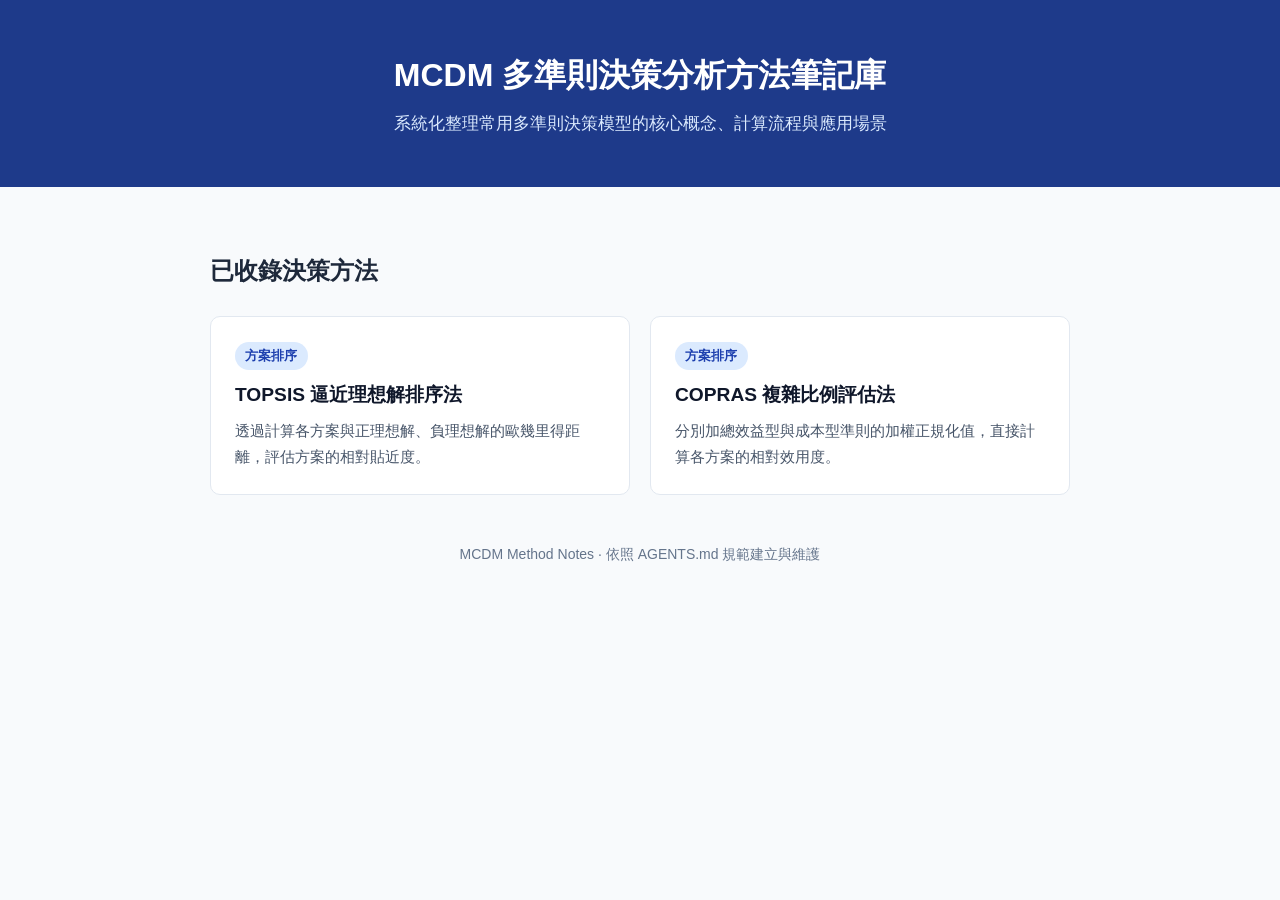
<file: index.html>
<!DOCTYPE html>
<html lang="zh-Hant">
<head>
  <meta charset="UTF-8">
  <meta name="viewport" content="width=device-width, initial-scale=1.0">
  <title>MCDM 多準則決策分析方法筆記庫</title>
  <link rel="stylesheet" href="css/style.css">
</head>
<body>
  <header class="site-header">
    <h1>MCDM 多準則決策分析方法筆記庫</h1>
    <p>系統化整理常用多準則決策模型的核心概念、計算流程與應用場景</p>
  </header>

  <main class="container">
    <h2>已收錄決策方法</h2>
    <div class="method-grid">
      <a class="card" href="methods/topsis.html">
        <span class="badge">方案排序</span>
        <h3>TOPSIS 逼近理想解排序法</h3>
        <p>透過計算各方案與正理想解、負理想解的歐幾里得距離，評估方案的相對貼近度。</p>
      </a>

      <a class="card" href="methods/copras.html">
        <span class="badge">方案排序</span>
        <h3>COPRAS 複雜比例評估法</h3>
        <p>分別加總效益型與成本型準則的加權正規化值，直接計算各方案的相對效用度。</p>
      </a>
    </div>

    <footer>
      MCDM Method Notes · 依照 AGENTS.md 規範建立與維護
    </footer>
  </main>
</body>
</html>
</file>
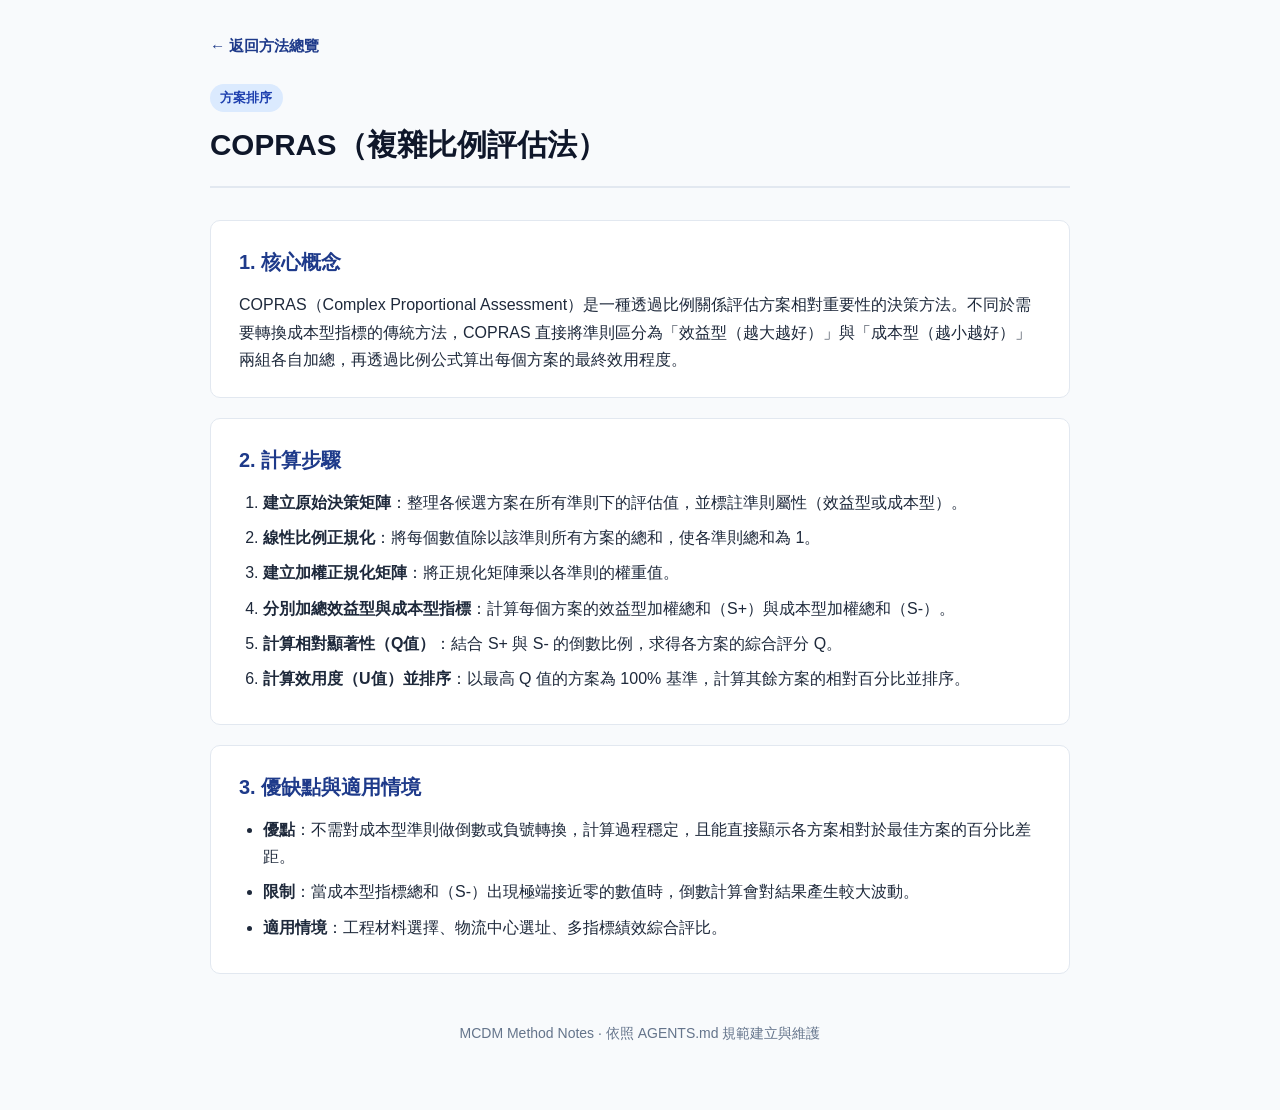
<file: methods/copras.html>
<!DOCTYPE html>
<html lang="zh-Hant">
<head>
  <meta charset="UTF-8">
  <meta name="viewport" content="width=device-width, initial-scale=1.0">
  <title>COPRAS 複雜比例評估法 - MCDM 筆記庫</title>
  <link rel="stylesheet" href="../css/style.css">
</head>
<body>
  <main class="container">
    <nav class="top-nav">
      <a href="../index.html">← 返回方法總覽</a>
    </nav>

    <div class="method-header">
      <span class="badge">方案排序</span>
      <h1>COPRAS（複雜比例評估法）</h1>
    </div>

    <section class="section-box">
      <h2>1. 核心概念</h2>
      <p>COPRAS（Complex Proportional Assessment）是一種透過比例關係評估方案相對重要性的決策方法。不同於需要轉換成本型指標的傳統方法，COPRAS 直接將準則區分為「效益型（越大越好）」與「成本型（越小越好）」兩組各自加總，再透過比例公式算出每個方案的最終效用程度。</p>
    </section>

    <section class="section-box">
      <h2>2. 計算步驟</h2>
      <ol>
        <li><strong>建立原始決策矩陣</strong>：整理各候選方案在所有準則下的評估值，並標註準則屬性（效益型或成本型）。</li>
        <li><strong>線性比例正規化</strong>：將每個數值除以該準則所有方案的總和，使各準則總和為 1。</li>
        <li><strong>建立加權正規化矩陣</strong>：將正規化矩陣乘以各準則的權重值。</li>
        <li><strong>分別加總效益型與成本型指標</strong>：計算每個方案的效益型加權總和（S+）與成本型加權總和（S-）。</li>
        <li><strong>計算相對顯著性（Q值）</strong>：結合 S+ 與 S- 的倒數比例，求得各方案的綜合評分 Q。</li>
        <li><strong>計算效用度（U值）並排序</strong>：以最高 Q 值的方案為 100% 基準，計算其餘方案的相對百分比並排序。</li>
      </ol>
    </section>

    <section class="section-box">
      <h2>3. 優缺點與適用情境</h2>
      <ul>
        <li><strong>優點</strong>：不需對成本型準則做倒數或負號轉換，計算過程穩定，且能直接顯示各方案相對於最佳方案的百分比差距。</li>
        <li><strong>限制</strong>：當成本型指標總和（S-）出現極端接近零的數值時，倒數計算會對結果產生較大波動。</li>
        <li><strong>適用情境</strong>：工程材料選擇、物流中心選址、多指標績效綜合評比。</li>
      </ul>
    </section>

    <footer>
      MCDM Method Notes · 依照 AGENTS.md 規範建立與維護
    </footer>
  </main>
</body>
</html>
</file>
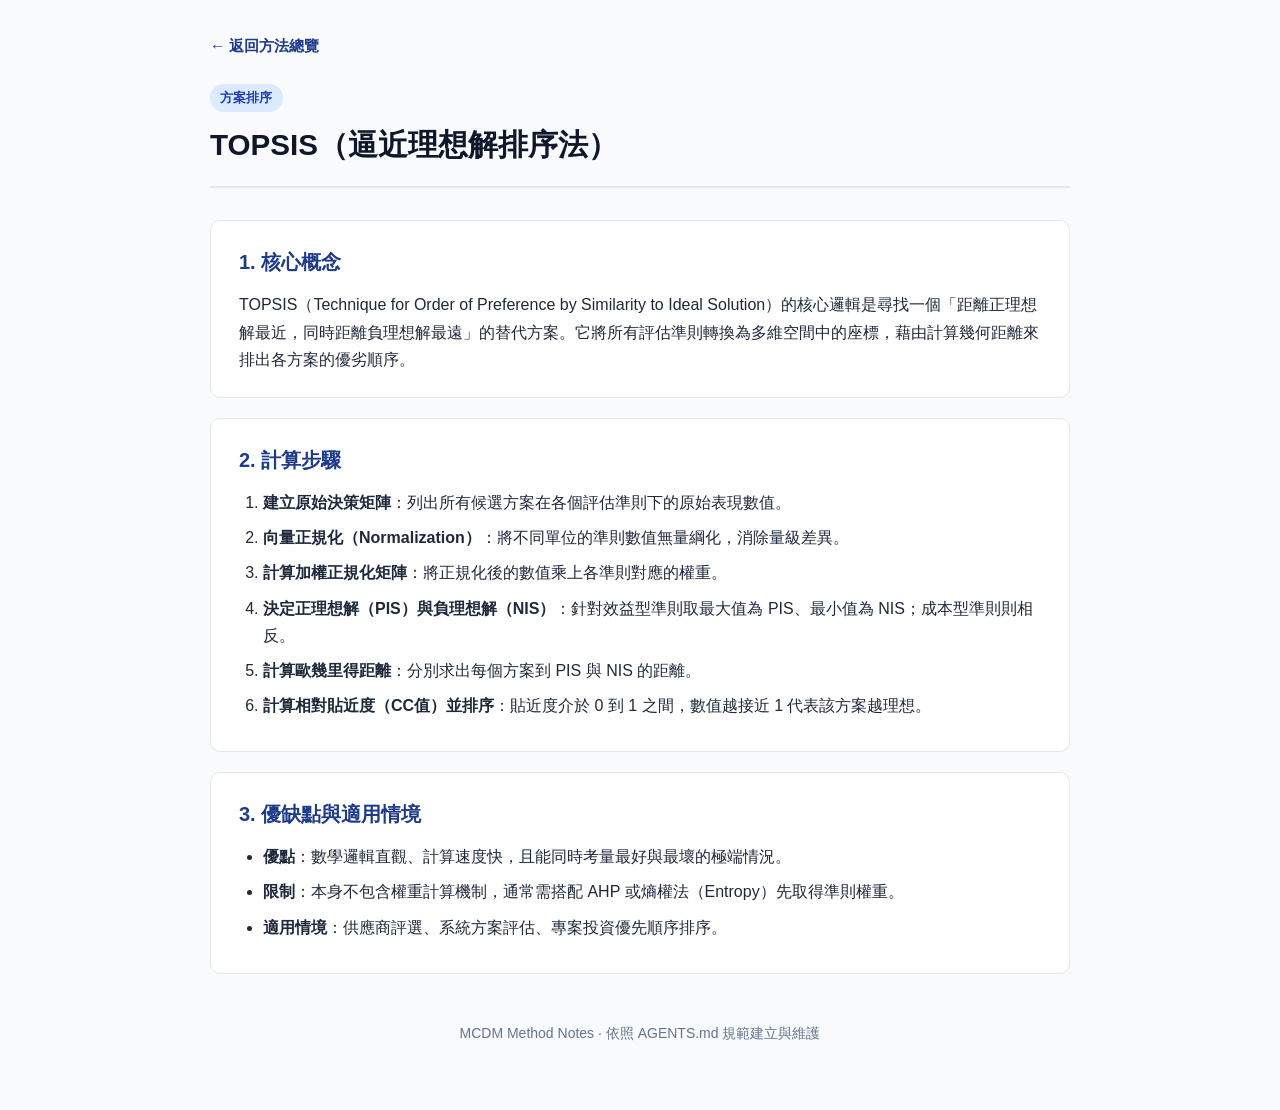
<file: methods/topsis.html>
<!DOCTYPE html>
<html lang="zh-Hant">
<head>
  <meta charset="UTF-8">
  <meta name="viewport" content="width=device-width, initial-scale=1.0">
  <title>TOPSIS 逼近理想解排序法 - MCDM 筆記庫</title>
  <link rel="stylesheet" href="../css/style.css">
</head>
<body>
  <main class="container">
    <nav class="top-nav">
      <a href="../index.html">← 返回方法總覽</a>
    </nav>

    <div class="method-header">
      <span class="badge">方案排序</span>
      <h1>TOPSIS（逼近理想解排序法）</h1>
    </div>

    <section class="section-box">
      <h2>1. 核心概念</h2>
      <p>TOPSIS（Technique for Order of Preference by Similarity to Ideal Solution）的核心邏輯是尋找一個「距離正理想解最近，同時距離負理想解最遠」的替代方案。它將所有評估準則轉換為多維空間中的座標，藉由計算幾何距離來排出各方案的優劣順序。</p>
    </section>

    <section class="section-box">
      <h2>2. 計算步驟</h2>
      <ol>
        <li><strong>建立原始決策矩陣</strong>：列出所有候選方案在各個評估準則下的原始表現數值。</li>
        <li><strong>向量正規化（Normalization）</strong>：將不同單位的準則數值無量綱化，消除量級差異。</li>
        <li><strong>計算加權正規化矩陣</strong>：將正規化後的數值乘上各準則對應的權重。</li>
        <li><strong>決定正理想解（PIS）與負理想解（NIS）</strong>：針對效益型準則取最大值為 PIS、最小值為 NIS；成本型準則則相反。</li>
        <li><strong>計算歐幾里得距離</strong>：分別求出每個方案到 PIS 與 NIS 的距離。</li>
        <li><strong>計算相對貼近度（CC值）並排序</strong>：貼近度介於 0 到 1 之間，數值越接近 1 代表該方案越理想。</li>
      </ol>
    </section>

    <section class="section-box">
      <h2>3. 優缺點與適用情境</h2>
      <ul>
        <li><strong>優點</strong>：數學邏輯直觀、計算速度快，且能同時考量最好與最壞的極端情況。</li>
        <li><strong>限制</strong>：本身不包含權重計算機制，通常需搭配 AHP 或熵權法（Entropy）先取得準則權重。</li>
        <li><strong>適用情境</strong>：供應商評選、系統方案評估、專案投資優先順序排序。</li>
      </ul>
    </section>

    <footer>
      MCDM Method Notes · 依照 AGENTS.md 規範建立與維護
    </footer>
  </main>
</body>
</html>
</file>
<file: css/style.css>
* {
  box-sizing: border-box;
  margin: 0;
  padding: 0;
}

body {
  font-family: -apple-system, BlinkMacSystemFont, "Segoe UI", "Noto Sans TC", sans-serif;
  background-color: #f8fafc;
  color: #1e293b;
  line-height: 1.7;
}

.container {
  max-width: 900px;
  margin: 0 auto;
  padding: 2rem 1.25rem 4rem;
}

/* 首頁 Header */
.site-header {
  background-color: #1e3a8a;
  color: #ffffff;
  padding: 3rem 1.25rem;
  text-align: center;
  margin-bottom: 2rem;
}

.site-header h1 {
  font-size: 2rem;
  margin-bottom: 0.5rem;
}

.site-header p {
  color: #dbeafe;
  font-size: 1.05rem;
}

/* 卡片網格 */
.method-grid {
  display: grid;
  grid-template-columns: repeat(auto-fill, minmax(280px, 1fr));
  gap: 1.25rem;
  margin-top: 1.5rem;
}

.card {
  display: block;
  background-color: #ffffff;
  border: 1px solid #e2e8f0;
  border-radius: 10px;
  padding: 1.5rem;
  text-decoration: none;
  color: inherit;
  transition: transform 0.15s ease, box-shadow 0.15s ease, border-color 0.15s ease;
}

.card:hover {
  transform: translateY(-3px);
  border-color: #1e3a8a;
  box-shadow: 0 8px 20px rgba(30, 58, 138, 0.08);
}

.card h3 {
  font-size: 1.2rem;
  color: #0f172a;
  margin: 0.6rem 0 0.4rem;
}

.card p {
  font-size: 0.95rem;
  color: #475569;
}

.badge {
  display: inline-block;
  background-color: #dbeafe;
  color: #1e40af;
  font-size: 0.8rem;
  font-weight: 600;
  padding: 0.2rem 0.65rem;
  border-radius: 999px;
}

/* 子頁面樣式 */
.top-nav {
  margin-bottom: 1.5rem;
}

.top-nav a {
  color: #1e3a8a;
  text-decoration: none;
  font-weight: 600;
  font-size: 0.95rem;
}

.top-nav a:hover {
  text-decoration: underline;
}

.method-header {
  margin-bottom: 2rem;
  padding-bottom: 1rem;
  border-bottom: 2px solid #e2e8f0;
}

.method-header h1 {
  font-size: 1.85rem;
  color: #0f172a;
  margin-top: 0.5rem;
}

.section-box {
  background-color: #ffffff;
  border: 1px solid #e2e8f0;
  border-radius: 10px;
  padding: 1.5rem 1.75rem;
  margin-bottom: 1.25rem;
}

.section-box h2 {
  font-size: 1.25rem;
  color: #1e3a8a;
  margin-bottom: 0.75rem;
}

.section-box ol,
.section-box ul {
  padding-left: 1.5rem;
}

.section-box li {
  margin-bottom: 0.5rem;
}

footer {
  text-align: center;
  color: #64748b;
  font-size: 0.875rem;
  margin-top: 3rem;
}
</file>
